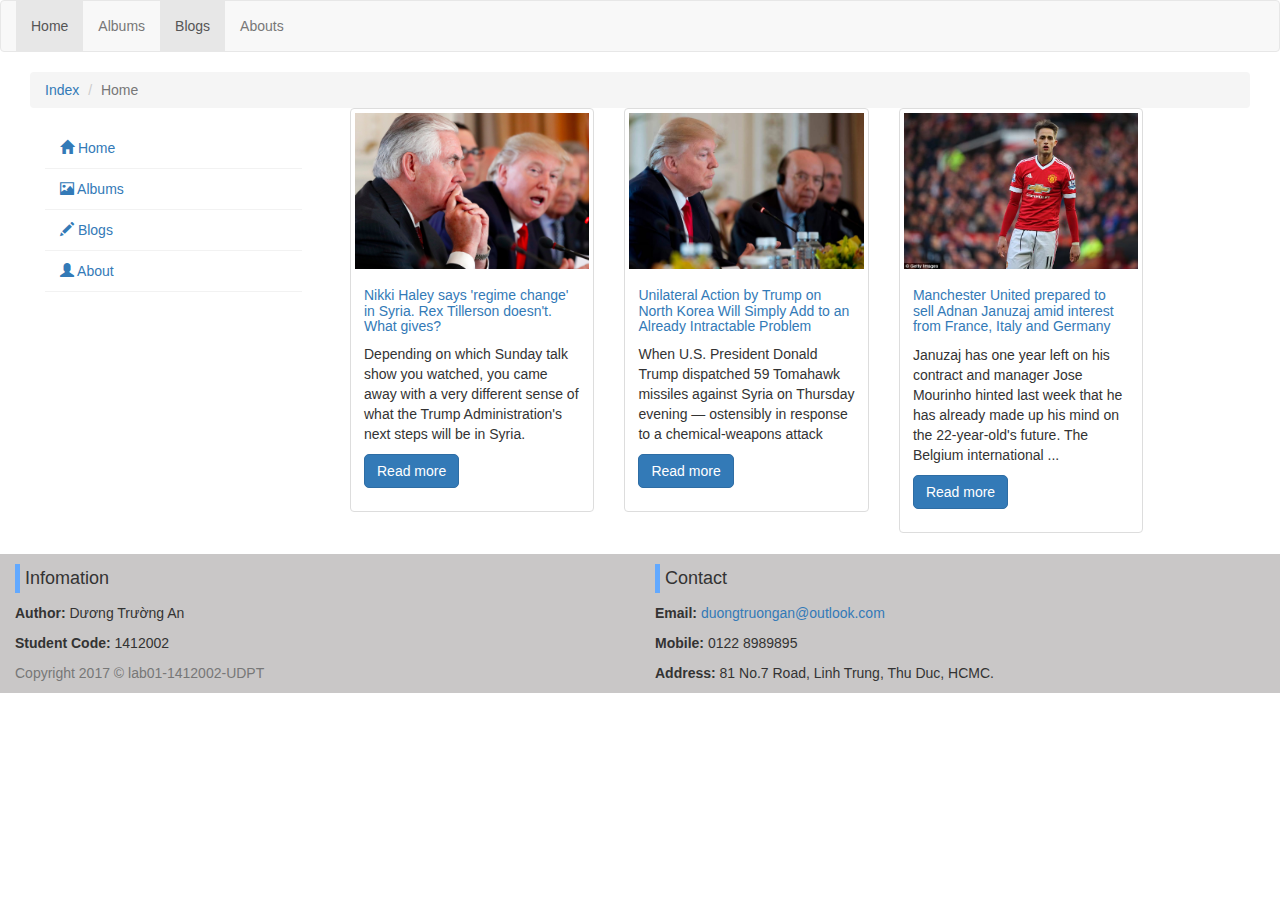
<file: index.html>
<!DOCTYPE html><html lang="vi">  <head>    <meta charset="utf-8">    <meta http-equiv="X-UA-Compatible" content="IE=edge">    <meta name="viewport" content="width=device-width, initial-scale=1">    <title>Name of your app</title>       <!--BOOTSTRAP-->    <link href="css/bootstrap.min.css" rel="stylesheet">    <!--COSTOM CSS-->     <link href="css/costom.css" rel="stylesheet">    <link href="css/sidebar.css" rel="stylesheet">    <!--LINK PHP MENU FILE-->    <style>  .carousel-inner > .item > img,  .carousel-inner > .item > a > img {      width: 70%;      margin: auto;  }  </style>  </head>  <body>    <!--TOP MENU-->   <nav class="navbar navbar-default">          <div class="container-fluid">            <!-- Brand and toggle get grouped for better mobile display -->                        <button type="button" class="navbar-toggle" data-toggle="offcanvas" data-target=".sidebar-nav">            <span class="icon-bar"></span>            <span class="icon-bar"></span>            <span class="icon-bar"></span>           </button>            <button type="button" class="navbar-toggle collapsed" data-toggle="collapse" data-target="#bs-example-navbar-collapse-1" aria-expanded="false" style="float: right;">                <span class="sr-only">Toggle navigation</span>                <span class="icon-bar"></span>                <span class="icon-bar"></span>                <span class="icon-bar"></span>            </button>            </div>            <!-- Collect the nav links, forms, and other content for toggling -->            <div class="collapse navbar-collapse" id="bs-example-navbar-collapse-1">              <ul class="nav navbar-nav">                <li class="active"><a href="../1412002/index.html">Home <span ></span></a></li>                <li><a href="../1412002/albums.html">Albums</a></li>                <li class="active"><a href="../1412002/blog.html">Blogs</a></li>                <li><a href="../1412002/about.html">Abouts</a></li>              </ul>                                        </div><!-- /.navbar-collapse -->          </div><!-- /.container-fluid -->        </nav>    <!--END TOP MENU-->    <!--breadcrumb-->        <ol class="breadcrumb">          <li><a href="#">Index</a></li>          <li class="active">Home</li>        </ol>    <div class="col-sm-3 col-md-3 col-lg-3" >      <!--LEFT Menu -->                    <div class="container" >      <div class="row row-offcanvas row-offcanvas-left">                <!-- sidebar -->        <div class="col-xs-6 col-sm-3 sidebar-offcanvas" id="sidebar" role="navigation">            <ul class="nav">                  <li ><a href="#"><span class="glyphicon glyphicon-home"></span> Home</a></li>                  <li class="active"><a href="#"><span class="glyphicon glyphicon-picture"></span> Albums</a></li>                  <li><a href="#"><span class="glyphicon glyphicon-pencil"></span> Blogs</a></li>                                                      <li><a href="#"><span class="glyphicon glyphicon-user"></span> About</a></li>              </ul>        </div>    </div>    </div>      <!--//LEFT Menu -->    </div>    <div class="col-sm-9 col-md-8 col-lg-8">      <div class="row-sm-6 row-md-6 row-lg-6">          <div class="col-sm-12 col-md-6 col-lg-4">              <div class="thumbnail">                <img src="../photo/ap17097567004485.jpg" alt="...">                <div class="caption">                  <h5><a href="/Nikki%20Haley%20says%20'regime%20change'%20in%20Syria.%20Rex%20Tillerson%20doesnt.%20What%20gives.html">Nikki Haley says 'regime change' in Syria. Rex Tillerson doesn't. What gives?</a></h5>                  <p>Depending on which Sunday talk show you watched, you came away with a very different sense of what the Trump Administration's next steps will be in Syria.</p>                  <p><a href="/Nikki%20Haley%20says%20'regime%20change'%20in%20Syria.%20Rex%20Tillerson%20doesnt.%20What%20gives.html" class="btn btn-primary" role="button">Read more</a></p>                </div>              </div>          </div>           <div class="col-sm-12 col-md-6 col-lg-4"><div class="thumbnail">                <img src="../photo/gettyimages-665777762.jpg" alt="...">                <div class="caption">                  <h5><a href="/Unilateral%20Action%20by%20Trump%20on%20North%20Korea%20Will%20Simply%20Add%20to%20an%20Already%20Intractable%20Problem.html">Unilateral Action by Trump on North Korea Will Simply Add to an Already Intractable Problem</a></h5>                  <p>When U.S. President Donald Trump dispatched 59 Tomahawk missiles against Syria on Thursday evening — ostensibly in response to a chemical-weapons attack</p>                  <p><a href="/Unilateral%20Action%20by%20Trump%20on%20North%20Korea%20Will%20Simply%20Add%20to%20an%20Already%20Intractable%20Problem.html" class="btn btn-primary" role="button">Read more</a></p>                </div>              </div>          </div>           <div class="col-sm-12 col-md-0 col-lg-4"><div class="thumbnail">                <img src="../photo/32C7A3AE00000578-0-image-a-126_1491868485904.jpg" alt="..." height="20%" width="100%">                <div class="caption">                  <h5><a href="/Manchester%20United%20prepared%20to%20sell%20Adnan%20Januzaj%20amid%20interest%20from%20France,%20Italy%20and%20Germany.html">Manchester United prepared to sell Adnan Januzaj amid interest from France, Italy and Germany</a></h5>                  <p>Januzaj has one year left on his contract and manager Jose Mourinho hinted last week that he has already made up his mind on the 22-year-old's future.The Belgium international ...</p>                  <p><a href="/Manchester%20United%20prepared%20to%20sell%20Adnan%20Januzaj%20amid%20interest%20from%20France,%20Italy%20and%20Germany.html" class="btn btn-primary" role="button">Read more</a></p>                </div>              </div>          </div>       </div>      <div class="row-sm-6 row-md-6 row-lg-6">          <div class="col-sm-12 col-md-6 col-lg-3">                    </div>          <div class="col-sm-12 col-md-6 col-lg-3">                    </div>          <div class="col-sm-12 col-md-6 col-lg-3">                    </div>          <div class="col-sm-12 col-md-6 col-lg-3">                    </div>        </div>    </div>              <!--BOTTOM MENU-->    <div class="row footer">            <div class="col-xs-12 col-md-6">              <h4 style="border-left: 5px solid #62A9FF; padding: 5px;">Infomation</h4>              <p>                <b>Author:</b> Dương Trường An              </p>              <p>                <b>Student Code:</b> 1412002              </p>              <span class="text-muted">Copyright 2017 © lab01-1412002-UDPT</span></p>            </div>            <div class="col-xs-12 col-md-6">              <h4 style="border-left: 5px solid #62A9FF; padding: 5px;">Contact</h4>              <p>                <b>Email:</b>                <a href="mailto:duongtruongan@outlook.com">duongtruongan@outlook.com</a>              </p>              <p>                <b>Mobile:</b>                0122 8989895              </p>              <p>                <b>Address:</b>                81 No.7 Road, Linh Trung, Thu Duc, HCMC.              </p>            </div>          </div>    <!--BOTTOM MENU-->       <script src="https://ajax.googleapis.com/ajax/libs/jquery/1.11.1/jquery.min.js"></script>    <script src="js/bootstrap.min.js"></script>     <!-- Menu Toggle Script -->    <script type='text/javascript'>        $(function () {            $('.navbar-toggle').click(function () {                $('.navbar-nav').toggleClass('slide-in');                $('.side-body').toggleClass('body-slide-in');                $('#search').removeClass('in').addClass('collapse').slideUp(200);                /// uncomment code for absolute positioning tweek see top comment in css                //$('.absolute-wrapper').toggleClass('slide-in');                            });                      // Remove menu for searching           $('#search-trigger').click(function () {                $('.navbar-nav').removeClass('slide-in');                $('.side-body').removeClass('body-slide-in');                /// uncomment code for absolute positioning tweek see top comment in css                //$('.absolute-wrapper').removeClass('slide-in');            });        });        /* Set the width of the side navigation to 250px and the left margin of the page content to 250px *//* Set the width of the side navigation to 250px and the left margin of the page content to 250px and add a black background color to body *//* Set the width of the side navigation to 250px and the left margin of the page content to 250px */$(document).ready(function() {  $('[data-toggle=offcanvas]').click(function() {    $('.row-offcanvas').toggleClass('active');  });});    </script>  </body></html>
</file>
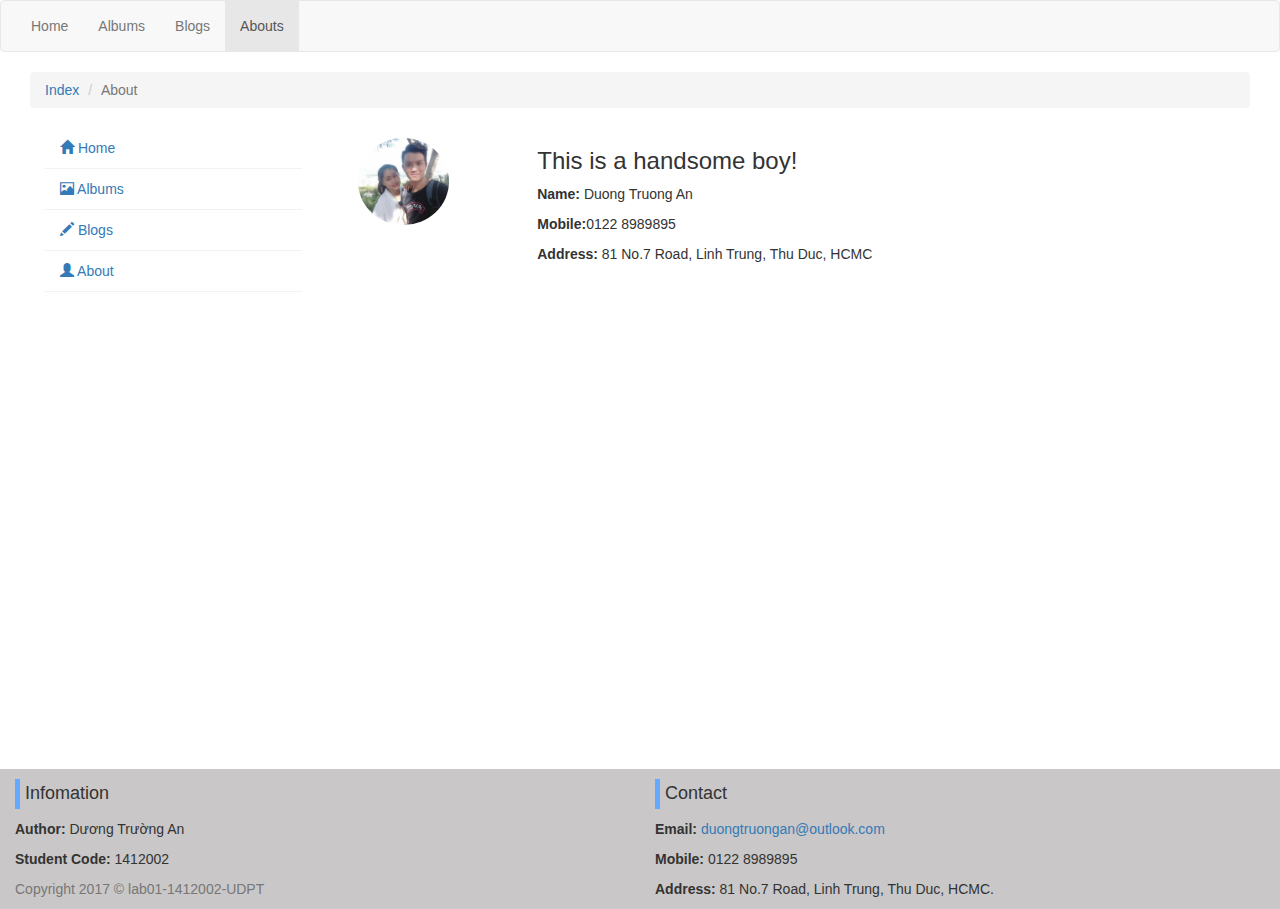
<file: about.html>
<!DOCTYPE html>
<html lang="vi">
  <head>
    <meta charset="utf-8">
    <meta http-equiv="X-UA-Compatible" content="IE=edge">
    <meta name="viewport" content="width=device-width, initial-scale=1">
    <title>About</title>
   
    <!--BOOTSTRAP-->
    <link href="css/bootstrap.min.css" rel="stylesheet">
    <!--COSTOM CSS--> 
    <link href="css/costom.css" rel="stylesheet">
    <link href="css/sidebar.css" rel="stylesheet">
    <!--LINK PHP MENU FILE-->

    <style>
  .carousel-inner > .item > img,
  .carousel-inner > .item > a > img {
      width: 70%;
      margin: auto;
  }
  </style>
  </head>
  <body>

    <!--TOP MENU-->
   <nav class="navbar navbar-default">
          <div class="container-fluid">
            <!-- Brand and toggle get grouped for better mobile display -->
            
            <button type="button" class="navbar-toggle" data-toggle="offcanvas" data-target=".sidebar-nav">
            <span class="icon-bar"></span>
            <span class="icon-bar"></span>
            <span class="icon-bar"></span>
           </button>
            <button type="button" class="navbar-toggle collapsed" data-toggle="collapse" data-target="#bs-example-navbar-collapse-1" aria-expanded="false" style="float: right;">
                <span class="sr-only">Toggle navigation</span>
                <span class="icon-bar"></span>
                <span class="icon-bar"></span>
                <span class="icon-bar"></span>
            </button>
            </div>

            <!-- Collect the nav links, forms, and other content for toggling -->
            <div class="collapse navbar-collapse" id="bs-example-navbar-collapse-1">
              <ul class="nav navbar-nav">
                <li><a href="../index.html">Home <span ></span></a></li>
                <li><a href="../albums.html">Albums</a></li>
                <li ><a href="../blog.html">Blogs</a></li>
                <li class="active"><a href="../about.html">Abouts</a></li>
              </ul>
              
              
            </div><!-- /.navbar-collapse -->
          </div><!-- /.container-fluid -->
        </nav>
    <!--END TOP MENU-->
    <!--breadcrumb-->
        <ol class="breadcrumb">
          <li><a href="../index.html">Index</a></li>
          <li class="active">About</li>
        </ol>


    <div class="col-sm-3 col-md-3 col-lg-3" >
      <!--LEFT Menu -->
             
       <div class="container" >
      <div class="row row-offcanvas row-offcanvas-left">
        
        <!-- sidebar -->
        <div class="col-xs-6 col-sm-3 sidebar-offcanvas" id="sidebar" role="navigation">
            <ul class="nav">

                  <li ><a href="../index.html"><span class="glyphicon glyphicon-home"></span> Home</a></li>
                  <li ><a href="../albums.html"><span class="glyphicon glyphicon-picture"></span> Albums</a></li>
                  <li ><a href="../blog.html"><span class="glyphicon glyphicon-pencil"></span> Blogs</a></li>
                  
                  
                  <li class="active"><a href="../about.html"><span class="glyphicon glyphicon-user"></span> About</a></li>

              </ul>
        </div>
    </div>
    </div>
      <!--//LEFT Menu -->
    </div>


    <div class="col-sm-9 col-md-8 col-lg-8">
      <div class="row-sm-6 row-md-6 row-lg-6">
          <div class="col-sm-12 col-md-3 col-lg-2">
          <div style="width: 100%;
text-align:center;"">
<div class="image"><img src="../avatar.jpg" class="img-circle " alt="duong truong an" height="150" width="150" ></div>

</div>
              
          </div> 
          <div class="col-sm-12 col-md-8 col-lg-8">
            <div class="info">
              <h3> This is a handsome boy!</h3>
              <p><b>Name:</b> Duong Truong An</p>
              <p><b>Mobile:</b>0122 8989895</p>
              <p><b>Address:</b> 81 No.7 Road, Linh Trung, Thu Duc, HCMC</p>
            </div>
          </div> 
      </div>

      <div class="row-sm-6 row-md-6 row-lg-6">
          <iframe src="https://www.google.com/maps/embed?pb=!1m18!1m12!1m3!1d3918.36869407588!2d106.76666161499638!3d10.859536792265112!2m3!1f0!2f0!3f0!3m2!1i1024!2i768!4f13.1!3m3!1m2!1s0x3175279d128bb0e1%3A0xae712e85fa8e2c54!2zODEgxJDGsOG7nW5nIHPhu5EgNywgTGluaCBUcnVuZywgVGjhu6cgxJDhu6ljLCBI4buTIENow60gTWluaCwgVmnhu4d0IE5hbQ!5e0!3m2!1svi!2s!4v1491884109113" width=100% height=450 frameborder="0" style="border:0" allowfullscreen></iframe>
        </div>









    </div>



    
      
    <!--BOTTOM MENU-->
    <div class="row footer">
            <div class="col-xs-12 col-md-6">
              <h4 style="border-left: 5px solid #62A9FF; padding: 5px;">Infomation</h4>
              <p>
                <b>Author:</b> Dương Trường An
              </p>
              <p>
                <b>Student Code:</b> 1412002
              </p>
              <span class="text-muted">Copyright 2017 © lab01-1412002-UDPT</span></p>
            </div>
            <div class="col-xs-12 col-md-6">
              <h4 style="border-left: 5px solid #62A9FF; padding: 5px;">Contact</h4>
              <p>
                <b>Email:</b>
                <a href="mailto:duongtruongan@outlook.com">duongtruongan@outlook.com</a>
              </p>
              <p>
                <b>Mobile:</b>
                0122 8989895
              </p>
              <p>
                <b>Address:</b>
                81 No.7 Road, Linh Trung, Thu Duc, HCMC.
              </p>
            </div>
          </div>
    <!--BOTTOM MENU-->




   
    <script src="https://ajax.googleapis.com/ajax/libs/jquery/1.11.1/jquery.min.js"></script>
    <script src="js/bootstrap.min.js"></script>
     <!-- Menu Toggle Script -->
    <script type='text/javascript'>
        $(function () {
            $('.navbar-toggle').click(function () {
                $('.navbar-nav').toggleClass('slide-in');
                $('.side-body').toggleClass('body-slide-in');
                $('#search').removeClass('in').addClass('collapse').slideUp(200);

                /// uncomment code for absolute positioning tweek see top comment in css
                //$('.absolute-wrapper').toggleClass('slide-in');
                
            });
           
           // Remove menu for searching
           $('#search-trigger').click(function () {
                $('.navbar-nav').removeClass('slide-in');
                $('.side-body').removeClass('body-slide-in');

                /// uncomment code for absolute positioning tweek see top comment in css
                //$('.absolute-wrapper').removeClass('slide-in');

            });
        });

        /* Set the width of the side navigation to 250px and the left margin of the page content to 250px */
/* Set the width of the side navigation to 250px and the left margin of the page content to 250px and add a black background color to body */
/* Set the width of the side navigation to 250px and the left margin of the page content to 250px */
$(document).ready(function() {
  $('[data-toggle=offcanvas]').click(function() {
    $('.row-offcanvas').toggleClass('active');
  });
});

    </script>

  </body>
</html>
</file>
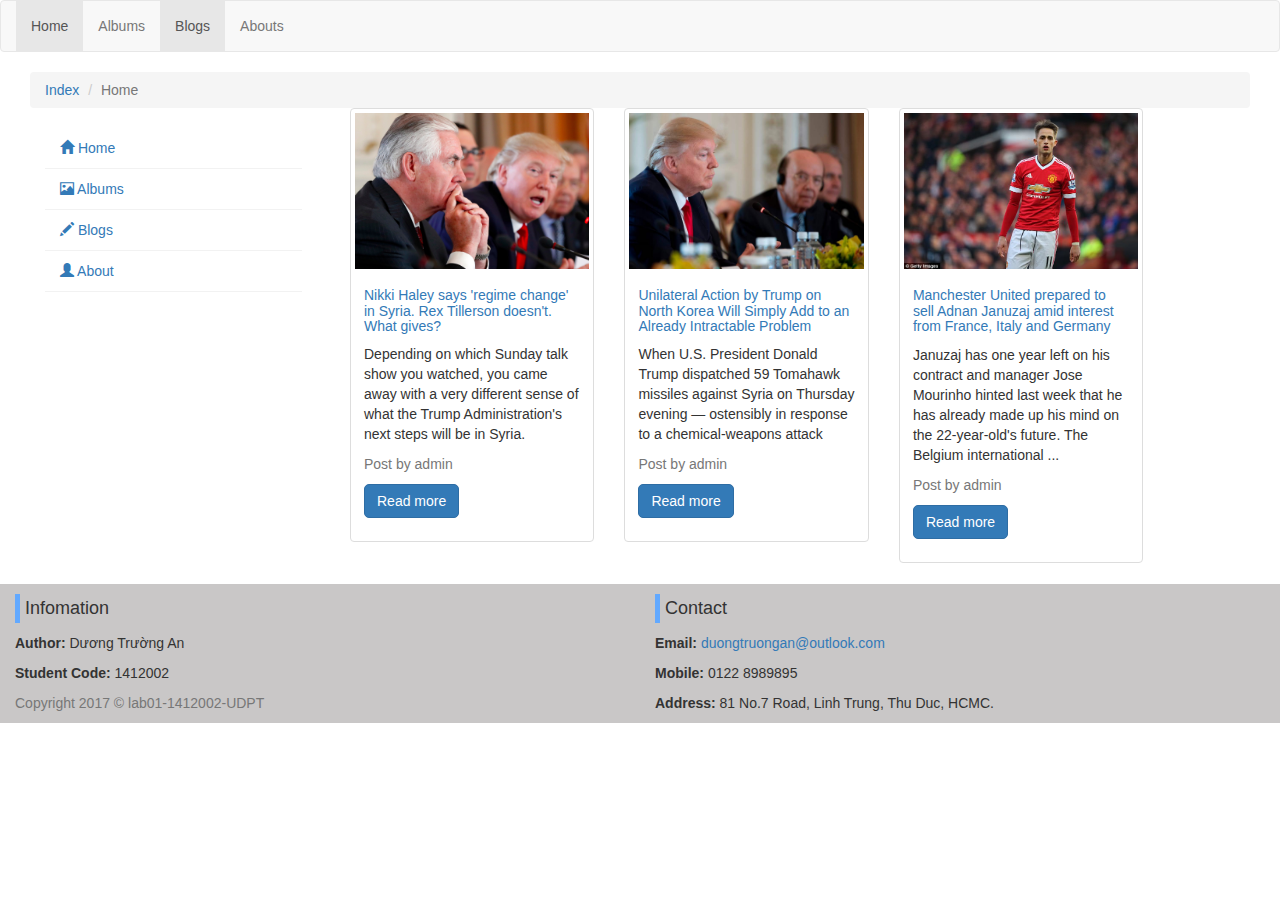
<file: blog.html>
<!DOCTYPE html>
<html lang="vi">
  <head>
    <meta charset="utf-8">
    <meta http-equiv="X-UA-Compatible" content="IE=edge">
    <meta name="viewport" content="width=device-width, initial-scale=1">
    <title>Name of your app</title>
   
    <!--BOOTSTRAP-->
    <link href="css/bootstrap.min.css" rel="stylesheet">
    <!--COSTOM CSS--> 
    <link href="css/costom.css" rel="stylesheet">
    <link href="css/sidebar.css" rel="stylesheet">
    <!--LINK PHP MENU FILE-->

    <style>
  .carousel-inner > .item > img,
  .carousel-inner > .item > a > img {
      width: 70%;
      margin: auto;
  }
  </style>
  </head>
  <body>

    <!--TOP MENU-->
   <nav class="navbar navbar-default">
          <div class="container-fluid">
            <!-- Brand and toggle get grouped for better mobile display -->
            
            <button type="button" class="navbar-toggle" data-toggle="offcanvas" data-target=".sidebar-nav">
            <span class="icon-bar"></span>
            <span class="icon-bar"></span>
            <span class="icon-bar"></span>
           </button>
            <button type="button" class="navbar-toggle collapsed" data-toggle="collapse" data-target="#bs-example-navbar-collapse-1" aria-expanded="false" style="float: right;">
                <span class="sr-only">Toggle navigation</span>
                <span class="icon-bar"></span>
                <span class="icon-bar"></span>
                <span class="icon-bar"></span>
            </button>
            </div>

            <!-- Collect the nav links, forms, and other content for toggling -->
            <div class="collapse navbar-collapse" id="bs-example-navbar-collapse-1">
              <ul class="nav navbar-nav">
                <li class="active"><a href="../1412002/index.html">Home <span ></span></a></li>
                <li><a href="../1412002/albums.html">Albums</a></li>
                <li class="active"><a href="../1412002/blog.html">Blogs</a></li>
                <li><a href="../1412002/about.html">Abouts</a></li>
              </ul>
              
              
            </div><!-- /.navbar-collapse -->
          </div><!-- /.container-fluid -->
        </nav>
    <!--END TOP MENU-->
    <!--breadcrumb-->
        <ol class="breadcrumb">
          <li><a href="#">Index</a></li>
          <li class="active">Home</li>
        </ol>


    <div class="col-sm-3 col-md-3 col-lg-3" >
      <!--LEFT Menu -->
             
       <div class="container" >
      <div class="row row-offcanvas row-offcanvas-left">
        
        <!-- sidebar -->
        <div class="col-xs-6 col-sm-3 sidebar-offcanvas" id="sidebar" role="navigation">
            <ul class="nav">

                  <li ><a href="#"><span class="glyphicon glyphicon-home"></span> Home</a></li>
                  <li class="active"><a href="#"><span class="glyphicon glyphicon-picture"></span> Albums</a></li>
                  <li><a href="#"><span class="glyphicon glyphicon-pencil"></span> Blogs</a></li>
                  
                  
                  <li><a href="#"><span class="glyphicon glyphicon-user"></span> About</a></li>

              </ul>
        </div>
    </div>
    </div>
      <!--//LEFT Menu -->
    </div>


    <div class="col-sm-9 col-md-8 col-lg-8">
      <div class="row-sm-6 row-md-6 row-lg-6">
          <div class="col-sm-12 col-md-6 col-lg-4">
              <div class="thumbnail">
                <img src="../photo/ap17097567004485.jpg" alt="...">
                <div class="caption">
                  <h5><a href="/Nikki%20Haley%20says%20'regime%20change'%20in%20Syria.%20Rex%20Tillerson%20doesnt.%20What%20gives.html">Nikki Haley says 'regime change' in Syria. Rex Tillerson doesn't. What gives?</a></h5>
                  <p>Depending on which Sunday talk show you watched, you came away with a very different sense of what the Trump Administration's next steps will be in Syria.</p>
                  <p><span class="text-muted">Post by admin</span></p>
                  <p><a href="/Nikki%20Haley%20says%20'regime%20change'%20in%20Syria.%20Rex%20Tillerson%20doesnt.%20What%20gives.html" class="btn btn-primary" role="button">Read more</a></p>
                </div>
              </div>
          </div> 
          <div class="col-sm-12 col-md-6 col-lg-4"><div class="thumbnail">
                <img src="../photo/gettyimages-665777762.jpg" alt="...">
                <div class="caption">
                  <h5><a href="/Unilateral%20Action%20by%20Trump%20on%20North%20Korea%20Will%20Simply%20Add%20to%20an%20Already%20Intractable%20Problem.html">Unilateral Action by Trump on North Korea Will Simply Add to an Already Intractable Problem</a></h5>
                  <p>When U.S. President Donald Trump dispatched 59 Tomahawk missiles against Syria on Thursday evening — ostensibly in response to a chemical-weapons attack</p>
                  <p><span class="text-muted">Post by admin</span></p>
                  <p><a href="/Unilateral%20Action%20by%20Trump%20on%20North%20Korea%20Will%20Simply%20Add%20to%20an%20Already%20Intractable%20Problem.html" class="btn btn-primary" role="button">Read more</a></p>
                </div>
              </div>
          </div> 
          <div class="col-sm-12 col-md-0 col-lg-4"><div class="thumbnail">
                <img src="../photo/32C7A3AE00000578-0-image-a-126_1491868485904.jpg" alt="..." height="20%" width="100%">
                <div class="caption">
                  <h5><a href="/Manchester%20United%20prepared%20to%20sell%20Adnan%20Januzaj%20amid%20interest%20from%20France,%20Italy%20and%20Germany.html">Manchester United prepared to sell Adnan Januzaj amid interest from France, Italy and Germany</a></h5>
                  <p>Januzaj has one year left on his contract and manager Jose Mourinho hinted last week that he has already made up his mind on the 22-year-old's future.
The Belgium international ...</p>
<p><span class="text-muted">Post by admin</span></p>
                  <p><a href="/Manchester%20United%20prepared%20to%20sell%20Adnan%20Januzaj%20amid%20interest%20from%20France,%20Italy%20and%20Germany.html" class="btn btn-primary" role="button">Read more</a></p>
                </div>
              </div>
          </div> 
      </div>

      <div class="row-sm-6 row-md-6 row-lg-6">
          <div class="col-sm-12 col-md-6 col-lg-3">
          
          </div>
          <div class="col-sm-12 col-md-6 col-lg-3">
          
          </div>
          <div class="col-sm-12 col-md-6 col-lg-3">
          
          </div>
          <div class="col-sm-12 col-md-6 col-lg-3">
          
          </div>
        </div>









    </div>



    
      
    <!--BOTTOM MENU-->
    <div class="row footer">
            <div class="col-xs-12 col-md-6">
              <h4 style="border-left: 5px solid #62A9FF; padding: 5px;">Infomation</h4>
              <p>
                <b>Author:</b> Dương Trường An
              </p>
              <p>
                <b>Student Code:</b> 1412002
              </p>
              <span class="text-muted">Copyright 2017 © lab01-1412002-UDPT</span></p>
            </div>
            <div class="col-xs-12 col-md-6">
              <h4 style="border-left: 5px solid #62A9FF; padding: 5px;">Contact</h4>
              <p>
                <b>Email:</b>
                <a href="mailto:duongtruongan@outlook.com">duongtruongan@outlook.com</a>
              </p>
              <p>
                <b>Mobile:</b>
                0122 8989895
              </p>
              <p>
                <b>Address:</b>
                81 No.7 Road, Linh Trung, Thu Duc, HCMC.
              </p>
            </div>
          </div>
    <!--BOTTOM MENU-->




   
    <script src="https://ajax.googleapis.com/ajax/libs/jquery/1.11.1/jquery.min.js"></script>
    <script src="js/bootstrap.min.js"></script>
     <!-- Menu Toggle Script -->
    <script type='text/javascript'>
        $(function () {
            $('.navbar-toggle').click(function () {
                $('.navbar-nav').toggleClass('slide-in');
                $('.side-body').toggleClass('body-slide-in');
                $('#search').removeClass('in').addClass('collapse').slideUp(200);

                /// uncomment code for absolute positioning tweek see top comment in css
                //$('.absolute-wrapper').toggleClass('slide-in');
                
            });
           
           // Remove menu for searching
           $('#search-trigger').click(function () {
                $('.navbar-nav').removeClass('slide-in');
                $('.side-body').removeClass('body-slide-in');

                /// uncomment code for absolute positioning tweek see top comment in css
                //$('.absolute-wrapper').removeClass('slide-in');

            });
        });

        /* Set the width of the side navigation to 250px and the left margin of the page content to 250px */
/* Set the width of the side navigation to 250px and the left margin of the page content to 250px and add a black background color to body */
/* Set the width of the side navigation to 250px and the left margin of the page content to 250px */
$(document).ready(function() {
  $('[data-toggle=offcanvas]').click(function() {
    $('.row-offcanvas').toggleClass('active');
  });
});

    </script>

  </body>
</html>
</file>
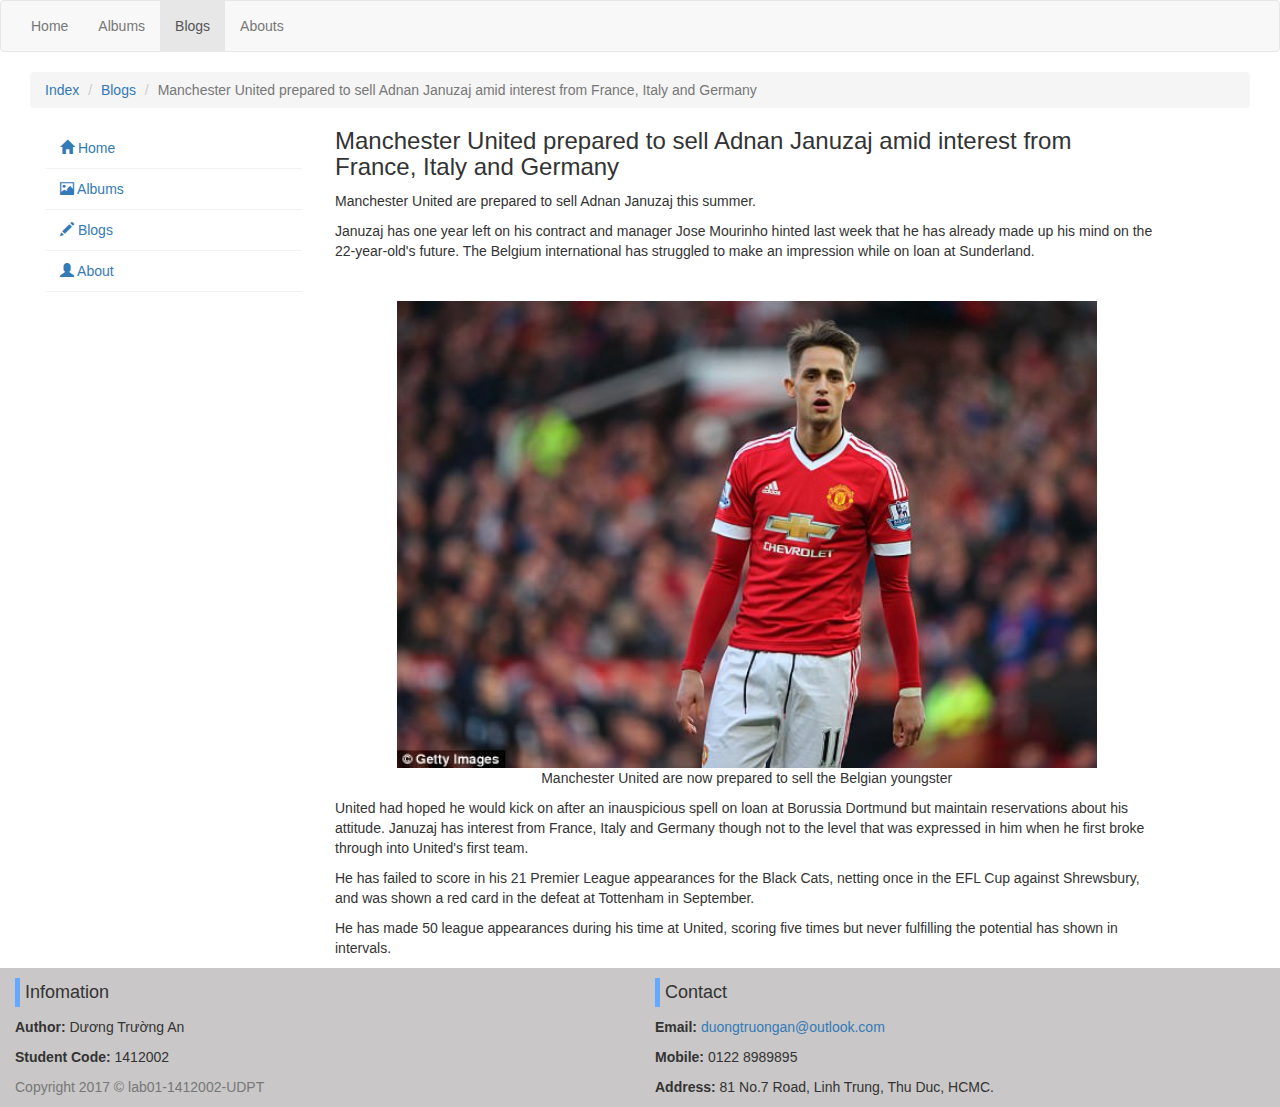
<file: Manchester United prepared to sell Adnan Januzaj amid interest from France, Italy and Germany.html>
<!DOCTYPE html>
<html lang="vi">
  <head>

    <meta charset="utf-8">
    <meta http-equiv="X-UA-Compatible" content="IE=edge">
    <meta name="viewport" content="width=device-width, initial-scale=1">
    <title>Manchester United prepared to sell Adnan Januzaj amid interest from France, Italy and Germany</title>
   
    <!--BOOTSTRAP-->
    <link href="css/bootstrap.min.css" rel="stylesheet">
    <!--COSTOM CSS--> 
    <link href="css/costom.css" rel="stylesheet">
    <link href="css/sidebar.css" rel="stylesheet">
    <!--LINK PHP MENU FILE-->
  </head>
  <body>

    <!--TOP MENU-->
   <nav class="navbar navbar-default">
          <div class="container-fluid">
            <!-- Brand and toggle get grouped for better mobile display -->
            
            <button type="button" class="navbar-toggle" data-toggle="offcanvas" data-target=".sidebar-nav">
            <span class="icon-bar"></span>
            <span class="icon-bar"></span>
            <span class="icon-bar"></span>
           </button>
              
            <button type="button" class="navbar-toggle collapsed" data-toggle="collapse" data-target="#bs-example-navbar-collapse-1" aria-expanded="false" style="float: right;">
                <span class="sr-only">Toggle navigation</span>
                <span class="icon-bar"></span>
                <span class="icon-bar"></span>
                <span class="icon-bar"></span>
            </button>
            </div>

            <!-- Collect the nav links, forms, and other content for toggling -->
            <div class="collapse navbar-collapse" id="bs-example-navbar-collapse-1">
              <ul class="nav navbar-nav">
                <li><a href="../index.html">Home <span ></span></a></li>
                <li><a href="../albums.html">Albums</a></li>
                <li class="active"><a href="../blog.html">Blogs</a></li>
                <li><a href="../about.html">Abouts</a></li>
              </ul>
              
              
            </div><!-- /.navbar-collapse -->
          </div><!-- /.container-fluid -->
        </nav>
    <!--END TOP MENU-->
    <!--breadcrumb-->
        <ol class="breadcrumb">
          <li><a href="../index.html">Index</a></li>
          <li ><a href="../blog.html">Blogs</a></li>
          <li class="active">Manchester United prepared to sell Adnan Januzaj amid interest from France, Italy and Germany</li>
        </ol>


    <div class="col-sm-3 col-md-3 col-lg-3">
      <!--LEFT Menu -->
             
       <div class="container">
      <div class="row row-offcanvas row-offcanvas-left">
        
        <!-- sidebar -->
        <div class="col-xs-6 col-sm-3 sidebar-offcanvas" id="sidebar" role="navigation">
            <ul class="nav">

                  <li ><a href="../index.html"><span class="glyphicon glyphicon-home"></span> Home</a></li>
                  <li ><a href="../albums.html"><span class="glyphicon glyphicon-picture"></span> Albums</a></li>
                  <li class="active"><a href="../blog.html"><span class="glyphicon glyphicon-pencil"></span> Blogs</a></li>
                  
                  
                  <li><a href="../about.html"><span class="glyphicon glyphicon-user"></span> About</a></li>

              </ul>
        </div>
    </div>
    </div>
      <!--//LEFT Menu -->
    </div>

    <div class="col-sm-9 col-md-9 col-lg-8">
    <h3>Manchester United prepared to sell Adnan Januzaj amid interest from France, Italy and Germany

</h3>
       
<p>
Manchester United are prepared to sell Adnan Januzaj this summer.</p>
<p>Januzaj has one year left on his contract and manager Jose Mourinho hinted last week that he has already made up his mind on the 22-year-old's future.
The Belgium international has struggled to make an impression while on loan at Sunderland.</p>
<div style="width: 100%;
text-align:center;"">
<div class="image"><img src="../photo/32C7A3AE00000578-0-image-a-126_1491868485904.jpg" ></div>
<p style="alignCenter">Manchester United are now prepared to sell the Belgian youngster</p>
</div>
<p>United had hoped he would kick on after an inauspicious spell on loan at Borussia Dortmund but maintain reservations about his attitude.
Januzaj has interest from France, Italy and Germany though not to the level that was expressed in him when he first broke through into United's first team.</p>
<p>He has failed to score in his 21 Premier League appearances for the Black Cats, netting once in the EFL Cup against Shrewsbury, and was shown a red card in the defeat at Tottenham in September.</p>
<p>He has made 50 league appearances during his time at United, scoring five times but never fulfilling the potential has shown in intervals.

</p>








    </div>



    
      
    <!--BOTTOM MENU-->
    <div class="row footer">
            <div class="col-xs-12 col-md-6 placeholder-footer">
              <h4 style="border-left: 5px solid #62A9FF; padding: 5px;">Infomation</h4>
              <p>
                <b>Author:</b> Dương Trường An
              </p>
              <p>
                <b>Student Code:</b> 1412002
              </p>
              <span class="text-muted">Copyright 2017 © lab01-1412002-UDPT</span></p>
            </div>
            <div class="col-xs-12 col-md-6 placeholder-footer">
              <h4 style="border-left: 5px solid #62A9FF; padding: 5px;">Contact</h4>
              <p>
                <b>Email:</b>
                <a href="mailto:nghoangthi1@gmail.com">duongtruongan@outlook.com</a>
              </p>
              <p>
                <b>Mobile:</b>
                0122 8989895
              </p>
              <p>
                <b>Address:</b>
                81 No.7 Road, Linh Trung, Thu Duc, HCMC.
              </p>
            </div>
          </div>
    <!--BOTTOM MENU-->




   
    <script src="https://ajax.googleapis.com/ajax/libs/jquery/1.11.1/jquery.min.js"></script>
    <script src="js/bootstrap.min.js"></script>
     <!-- Menu Toggle Script -->
    <script type='text/javascript'>
        $(function () {
            $('.navbar-toggle').click(function () {
                $('.navbar-nav').toggleClass('slide-in');
                $('.side-body').toggleClass('body-slide-in');
                $('#search').removeClass('in').addClass('collapse').slideUp(200);

                /// uncomment code for absolute positioning tweek see top comment in css
                //$('.absolute-wrapper').toggleClass('slide-in');
                
            });
           
           // Remove menu for searching
           $('#search-trigger').click(function () {
                $('.navbar-nav').removeClass('slide-in');
                $('.side-body').removeClass('body-slide-in');

                /// uncomment code for absolute positioning tweek see top comment in css
                //$('.absolute-wrapper').removeClass('slide-in');

            });
        });

        /* Set the width of the side navigation to 250px and the left margin of the page content to 250px */
/* Set the width of the side navigation to 250px and the left margin of the page content to 250px and add a black background color to body */
/* Set the width of the side navigation to 250px and the left margin of the page content to 250px */
$(document).ready(function() {
  $('[data-toggle=offcanvas]').click(function() {
    $('.row-offcanvas').toggleClass('active');
  });
});

    </script>

  </body>
</html>
</file>
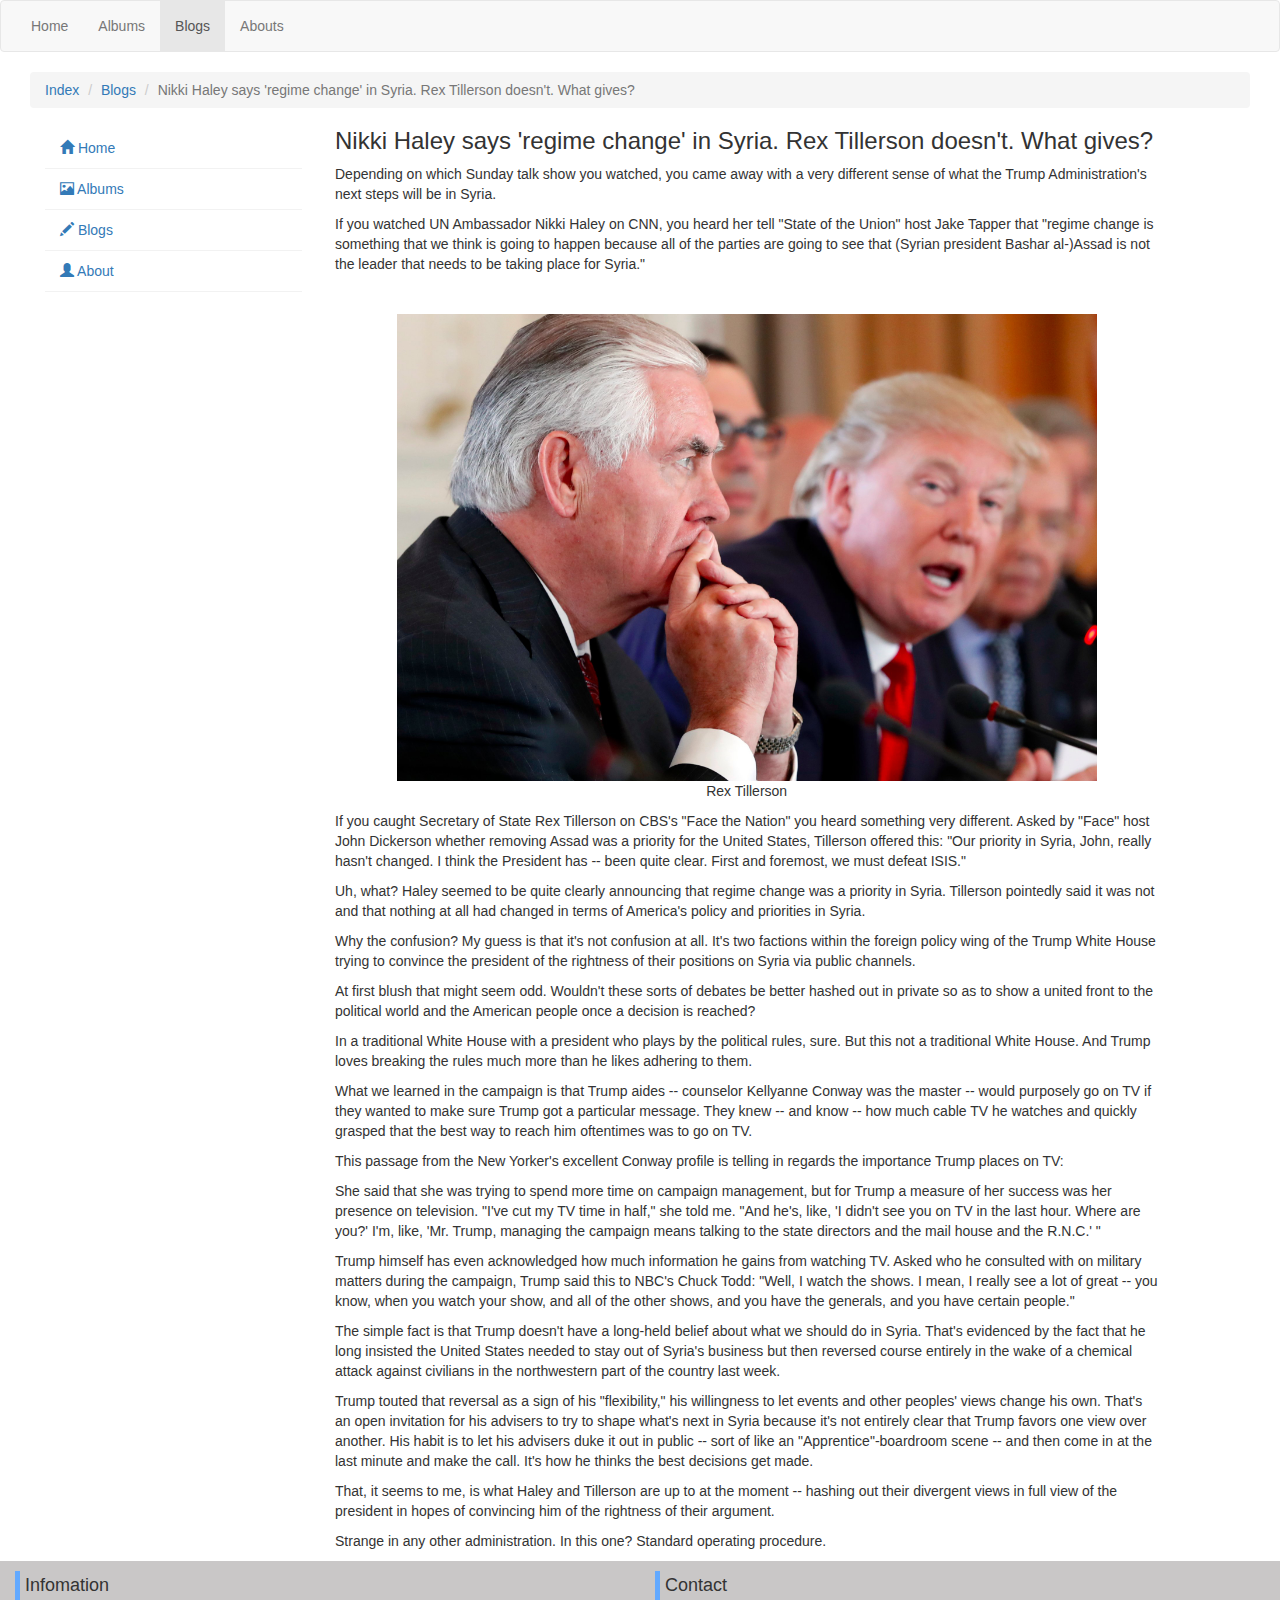
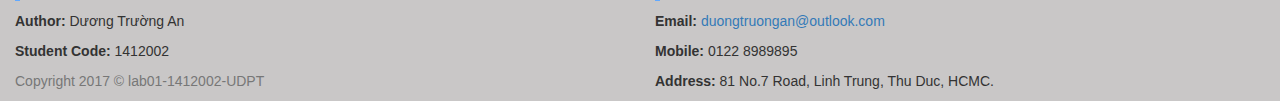
<file: Nikki Haley says 'regime change' in Syria. Rex Tillerson doesnt. What gives.html>
<!DOCTYPE html>
<html lang="vi">
  <head>

    <meta charset="utf-8">
    <meta http-equiv="X-UA-Compatible" content="IE=edge">
    <meta name="viewport" content="width=device-width, initial-scale=1">
    <title>Nikki Haley says 'regime change' in Syria. Rex Tillerson doesn't. What gives?
</title>
   
    <!--BOOTSTRAP-->
    <link href="css/bootstrap.min.css" rel="stylesheet">
    <!--COSTOM CSS--> 
    <link href="css/costom.css" rel="stylesheet">
    <link href="css/sidebar.css" rel="stylesheet">
    <!--LINK PHP MENU FILE-->
  </head>
  <body>

    <!--TOP MENU-->
   <nav class="navbar navbar-default">
          <div class="container-fluid">
            <!-- Brand and toggle get grouped for better mobile display -->
            
            <button type="button" class="navbar-toggle" data-toggle="offcanvas" data-target=".sidebar-nav">
            <span class="icon-bar"></span>
            <span class="icon-bar"></span>
            <span class="icon-bar"></span>
           </button>
            
            <button type="button" class="navbar-toggle collapsed" data-toggle="collapse" data-target="#bs-example-navbar-collapse-1" aria-expanded="false" style="float: right;">
                <span class="sr-only">Toggle navigation</span>
                <span class="icon-bar"></span>
                <span class="icon-bar"></span>
                <span class="icon-bar"></span>
            </button>
            </div>

            <!-- Collect the nav links, forms, and other content for toggling -->
            <div class="collapse navbar-collapse" id="bs-example-navbar-collapse-1">
              <ul class="nav navbar-nav">
                <li><a href="../index.html">Home <span ></span></a></li>
                <li><a href="../albums.html">Albums</a></li>
                <li class="active"><a href="../blog.html">Blogs</a></li>
                <li><a href="../about.html">Abouts</a></li>
              </ul>
              
              
            </div><!-- /.navbar-collapse -->
          </div><!-- /.container-fluid -->
        </nav>
    <!--END TOP MENU-->
    <!--breadcrumb-->
        <ol class="breadcrumb">
          <li><a href="../index.html">Index</a></li>
          <li ><a href="../blog.html">Blogs</a></li>
          <li class="active">Nikki Haley says 'regime change' in Syria. Rex Tillerson doesn't. What gives?
</li>
        </ol>


    <div class="col-sm-3 col-md-3 col-lg-3">
      <!--LEFT Menu -->
             
       <div class="container">
      <div class="row row-offcanvas row-offcanvas-left">
        
        <!-- sidebar -->
        <div class="col-xs-6 col-sm-3 sidebar-offcanvas" id="sidebar" role="navigation">
            <ul class="nav">

                   <li ><a href="../index.html"><span class="glyphicon glyphicon-home"></span> Home</a></li>
                  <li ><a href="../albums.html"><span class="glyphicon glyphicon-picture"></span> Albums</a></li>
                  <li class="active"><a href="../blog.html"><span class="glyphicon glyphicon-pencil"></span> Blogs</a></li>
                  
                  
                  <li><a href="../about.html"><span class="glyphicon glyphicon-user"></span> About</a></li>

              </ul>
        </div>
    </div>
    </div>
      <!--//LEFT Menu -->
    </div>


    <div class="col-sm-9 col-md-9 col-lg-8">
    <h3>Nikki Haley says 'regime change' in Syria. Rex Tillerson doesn't. What gives?
</h3>

<p>
Depending on which Sunday talk show you watched, you came away with a very different sense of what the Trump Administration's next steps will be in Syria.</p>
<p>
If you watched UN Ambassador Nikki Haley on CNN, you heard her tell "State of the Union" host Jake Tapper that "regime change is something that we think is going to happen because all of the parties are going to see that (Syrian president Bashar al-)Assad is not the leader that needs to be taking place for Syria."</p><p>
<div style="width: 100%;
text-align:center;"">
<div class="image"><img src="../photo/ap17097567004485.jpg" ></div>
<p style="alignCenter">Rex Tillerson
</p>
</div></p>
<p>
If you caught Secretary of State Rex Tillerson on CBS's "Face the Nation" you heard something very different. Asked by "Face" host John Dickerson whether removing Assad was a priority for the United States, Tillerson offered this: "Our priority in Syria, John, really hasn't changed. I think the President has -- been quite clear. First and foremost, we must defeat ISIS."</p>
<p>Uh, what? Haley seemed to be quite clearly announcing that regime change was a priority in Syria. Tillerson pointedly said it was not and that nothing at all had changed in terms of America's policy and priorities in Syria.</p>
<p>Why the confusion? My guess is that it's not confusion at all. It's two factions within the foreign policy wing of the Trump White House trying to convince the president of the rightness of their positions on Syria via public channels.</p>
<p>At first blush that might seem odd. Wouldn't these sorts of debates be better hashed out in private so as to show a united front to the political world and the American people once a decision is reached?</p>
<p>In a traditional White House with a president who plays by the political rules, sure. But this not a traditional White House. And Trump loves breaking the rules much more than he likes adhering to them.</p>
<p>What we learned in the campaign is that Trump aides -- counselor Kellyanne Conway was the master -- would purposely go on TV if they wanted to make sure Trump got a particular message. They knew -- and know -- how much cable TV he watches and quickly grasped that the best way to reach him oftentimes was to go on TV.</p>
<p>This passage from the New Yorker's excellent Conway profile is telling in regards the importance Trump places on TV:</p>
<p>She said that she was trying to spend more time on campaign management, but for Trump a measure of her success was her presence on television. "I've cut my TV time in half," she told me. "And he's, like, 'I didn't see you on TV in the last hour. Where are you?' I'm, like, 'Mr. Trump, managing the campaign means talking to the state directors and the mail house and the R.N.C.' "</p>
<p>Trump himself has even acknowledged how much information he gains from watching TV. Asked who he consulted with on military matters during the campaign, Trump said this to NBC's Chuck Todd: "Well, I watch the shows. I mean, I really see a lot of great -- you know, when you watch your show, and all of the other shows, and you have the generals, and you have certain people."</p>
<p>The simple fact is that Trump doesn't have a long-held belief about what we should do in Syria. That's evidenced by the fact that he long insisted the United States needed to stay out of Syria's business but then reversed course entirely in the wake of a chemical attack against civilians in the northwestern part of the country last week.</p>
<p>Trump touted that reversal as a sign of his "flexibility," his willingness to let events and other peoples' views change his own. That's an open invitation for his advisers to try to shape what's next in Syria because it's not entirely clear that Trump favors one view over another.
His habit is to let his advisers duke it out in public -- sort of like an "Apprentice"-boardroom scene -- and then come in at the last minute and make the call. It's how he thinks the best decisions get made.</p>
<p>That, it seems to me, is what Haley and Tillerson are up to at the moment -- hashing out their divergent views in full view of the president in hopes of convincing him of the rightness of their argument.</p>
<p>Strange in any other administration. In this one? Standard operating procedure.</p>







    </div>



    
      
    
    <!--BOTTOM MENU-->
<div class="row footer">
            <div class="col-xs-12 col-md-6">
              <h4 style="border-left: 5px solid #62A9FF; padding: 5px;">Infomation</h4>
              <p>
                <b>Author:</b> Dương Trường An
              </p>
              <p>
                <b>Student Code:</b> 1412002
              </p>
              <span class="text-muted">Copyright 2017 © lab01-1412002-UDPT</span></p>
            </div>
            <div class="col-xs-12 col-md-6">
              <h4 style="border-left: 5px solid #62A9FF; padding: 5px;">Contact</h4>
              <p>
                <b>Email:</b>
                <a href="mailto:duongtruongan@outlook.com">duongtruongan@outlook.com</a>
              </p>
              <p>
                <b>Mobile:</b>
                0122 8989895
              </p>
              <p>
                <b>Address:</b>
                81 No.7 Road, Linh Trung, Thu Duc, HCMC.
              </p>
            </div>
          </div>




   
    <script src="https://ajax.googleapis.com/ajax/libs/jquery/1.11.1/jquery.min.js"></script>
    <script src="js/bootstrap.min.js"></script>
     <!-- Menu Toggle Script -->
    <script type='text/javascript'>
        $(function () {
            $('.navbar-toggle').click(function () {
                $('.navbar-nav').toggleClass('slide-in');
                $('.side-body').toggleClass('body-slide-in');
                $('#search').removeClass('in').addClass('collapse').slideUp(200);

                /// uncomment code for absolute positioning tweek see top comment in css
                //$('.absolute-wrapper').toggleClass('slide-in');
                
            });
           
           // Remove menu for searching
           $('#search-trigger').click(function () {
                $('.navbar-nav').removeClass('slide-in');
                $('.side-body').removeClass('body-slide-in');

                /// uncomment code for absolute positioning tweek see top comment in css
                //$('.absolute-wrapper').removeClass('slide-in');

            });
        });

        /* Set the width of the side navigation to 250px and the left margin of the page content to 250px */
/* Set the width of the side navigation to 250px and the left margin of the page content to 250px and add a black background color to body */
/* Set the width of the side navigation to 250px and the left margin of the page content to 250px */
$(document).ready(function() {
  $('[data-toggle=offcanvas]').click(function() {
    $('.row-offcanvas').toggleClass('active');
  });
});

    </script>

  </body>
</html>
</file>
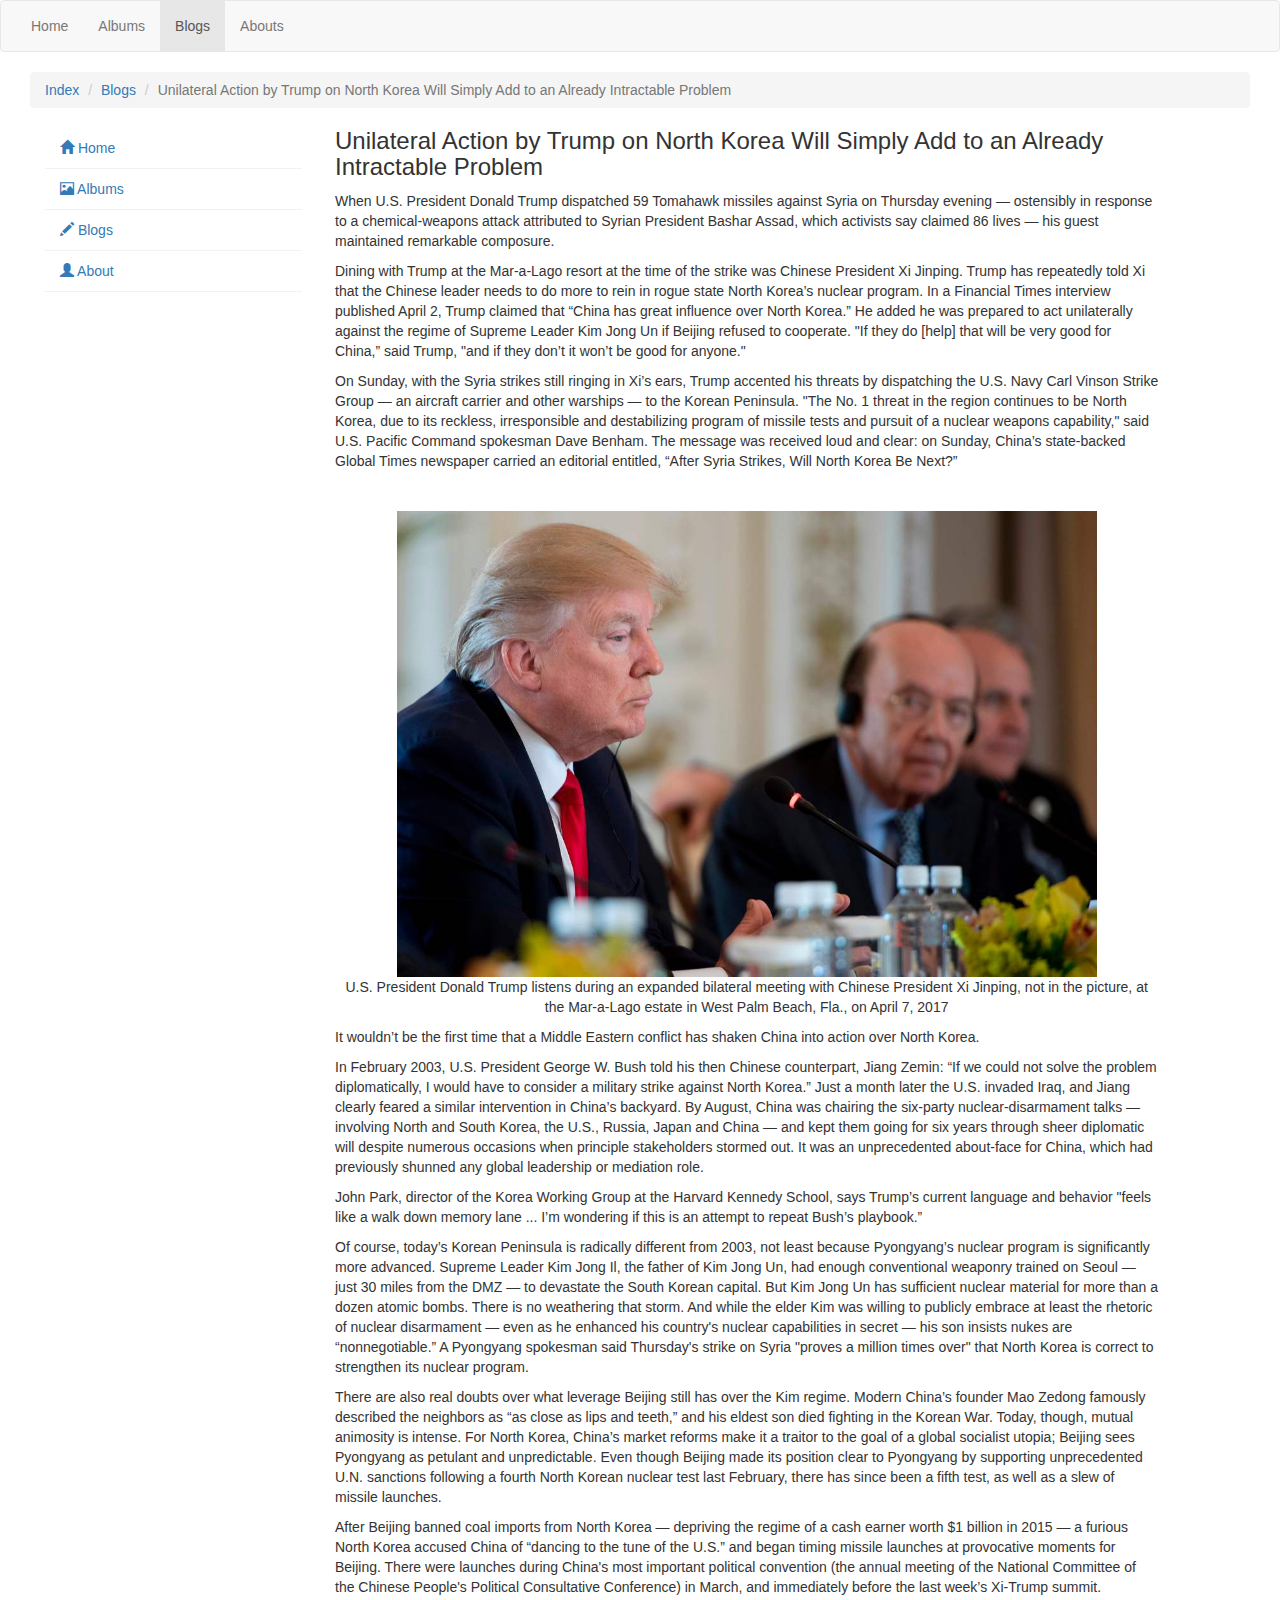
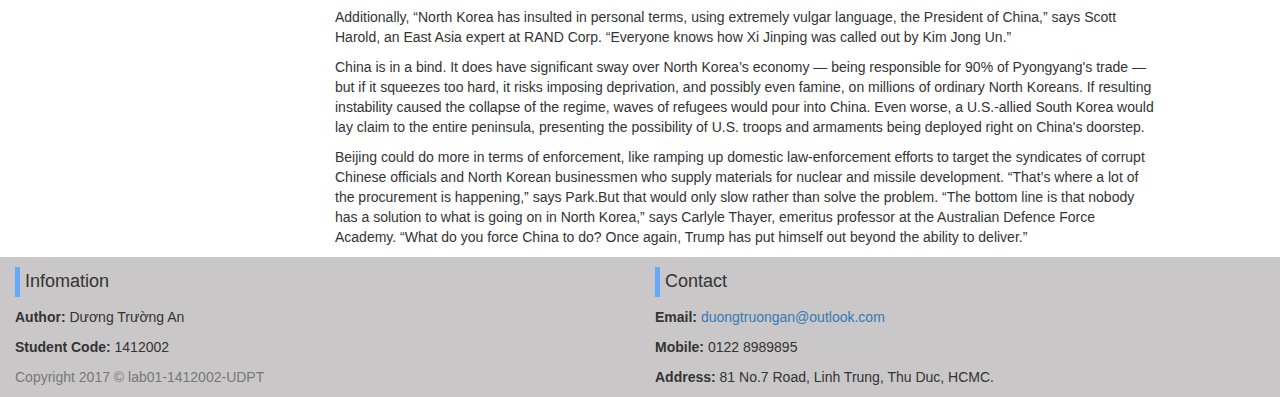
<file: Unilateral Action by Trump on North Korea Will Simply Add to an Already Intractable Problem.html>
<!DOCTYPE html>
<html lang="vi">
  <head>

    <meta charset="utf-8">
    <meta http-equiv="X-UA-Compatible" content="IE=edge">
    <meta name="viewport" content="width=device-width, initial-scale=1">
    <title>Unilateral Action by Trump on North Korea Will Simply Add to an Already Intractable Problem</title>
   
    <!--BOOTSTRAP-->
    <link href="css/bootstrap.min.css" rel="stylesheet">
    <!--COSTOM CSS--> 
    <link href="css/costom.css" rel="stylesheet">
    <link href="css/sidebar.css" rel="stylesheet">
    <!--LINK PHP MENU FILE-->
  </head>
  <body>

    <!--TOP MENU-->
   <nav class="navbar navbar-default">
          <div class="container-fluid">
            <!-- Brand and toggle get grouped for better mobile display -->
            
            <button type="button" class="navbar-toggle" data-toggle="offcanvas" data-target=".sidebar-nav">
            <span class="icon-bar"></span>
            <span class="icon-bar"></span>
            <span class="icon-bar"></span>
           </button>
            
            <button type="button" class="navbar-toggle collapsed" data-toggle="collapse" data-target="#bs-example-navbar-collapse-1" aria-expanded="false" style="float: right;">
                <span class="sr-only">Toggle navigation</span>
                <span class="icon-bar"></span>
                <span class="icon-bar"></span>
                <span class="icon-bar"></span>
            </button>
            </div>

            <!-- Collect the nav links, forms, and other content for toggling -->
            <div class="collapse navbar-collapse" id="bs-example-navbar-collapse-1">
              <ul class="nav navbar-nav">
                <li ><a href="../index.html">Home <span ></span></a></li>
                <li><a href="../albums.html">Albums</a></li>
                <li class="active"><a href="../blog.html">Blogs</a></li>
                <li><a href="../about.html">Abouts</a></li>
              </ul>
              
              
            </div><!-- /.navbar-collapse -->
          </div><!-- /.container-fluid -->
        </nav>
    <!--END TOP MENU-->
    <!--breadcrumb-->
        <ol class="breadcrumb">
          <li><a href="../index.html">Index</a></li>
          <li ><a href="../blog.html">Blogs</a></li>
          <li class="active">Unilateral Action by Trump on North Korea Will Simply Add to an Already Intractable Problem</li>
        </ol>


    <div class="col-sm-3 col-md-3 col-lg-3">
      <!--LEFT Menu -->
             
       <div class="container">
      <div class="row row-offcanvas row-offcanvas-left">
        
        <!-- sidebar -->
        <div class="col-xs-6 col-sm-3 sidebar-offcanvas" id="sidebar" role="navigation">
            <ul class="nav">

                  <li ><a href="../index.html"><span class="glyphicon glyphicon-home"></span> Home</a></li>
                  <li ><a href="../albums.html"><span class="glyphicon glyphicon-picture"></span> Albums</a></li>
                  <li class="active"><a href="../blog.html"><span class="glyphicon glyphicon-pencil"></span> Blogs</a></li>
                  
                  
                  <li><a href="../about.html"><span class="glyphicon glyphicon-user"></span> About</a></li>

              </ul>
        </div>
    </div>
    </div>
      <!--//LEFT Menu -->
    </div>

    <div class="col-sm-9 col-md-9 col-lg-8">
    <h3>Unilateral Action by Trump on North Korea Will Simply Add to an Already Intractable Problem</h3>
       
<p>
When U.S. President Donald Trump dispatched 59 Tomahawk missiles against Syria on Thursday evening — ostensibly in response to a chemical-weapons attack attributed to Syrian President Bashar Assad, which activists say claimed 86 lives — his guest maintained remarkable composure.</p>

<p>Dining with Trump at the Mar-a-Lago resort at the time of the strike was Chinese President Xi Jinping. Trump has repeatedly told Xi that the Chinese leader needs to do more to rein in rogue state North Korea’s nuclear program. In a Financial Times interview published April 2, Trump claimed that “China has great influence over North Korea.” He added he was prepared to act unilaterally against the regime of Supreme Leader Kim Jong Un if Beijing refused to cooperate. "If they do [help] that will be very good for China,” said Trump, "and if they don’t it won’t be good for anyone."</p>
<p>On Sunday, with the Syria strikes still ringing in Xi’s ears, Trump accented his threats by dispatching the U.S. Navy Carl Vinson Strike Group — an aircraft carrier and other warships — to the Korean Peninsula. "The No. 1 threat in the region continues to be North Korea, due to its reckless, irresponsible and destabilizing program of missile tests and pursuit of a nuclear weapons capability," said U.S. Pacific Command spokesman Dave Benham. The message was received loud and clear: on Sunday, China’s state-backed Global Times newspaper carried an editorial entitled, “After Syria Strikes, Will North Korea Be Next?”</p>
<div style="width: 100%;
text-align:center;"">
<div class="image"><img src="../photo/gettyimages-665777762.jpg" ></div>
<p style="alignCenter">U.S. President Donald Trump listens during an expanded bilateral meeting with Chinese President Xi Jinping, not in the picture, at the Mar-a-Lago estate in West Palm Beach, Fla., on April 7, 2017
</p>
</div>
<p>It wouldn’t be the first time that a Middle Eastern conflict has shaken China into action over North Korea.</p>
<p>In February 2003, U.S. President George W. Bush told his then Chinese counterpart, Jiang Zemin: “If we could not solve the problem diplomatically, I would have to consider a military strike against North Korea.” Just a month later the U.S. invaded Iraq, and Jiang clearly feared a similar intervention in China’s backyard. By August, China was chairing the six-party nuclear-disarmament talks — involving North and South Korea, the U.S., Russia, Japan and China — and kept them going for six years through sheer diplomatic will despite numerous occasions when principle stakeholders stormed out. It was an unprecedented about-face for China, which had previously shunned any global leadership or mediation role.</p>
<p>John Park, director of the Korea Working Group at the Harvard Kennedy School, says Trump’s current language and behavior "feels like a walk down memory lane ... I’m wondering if this is an attempt to repeat Bush’s playbook.”</p>
<p>Of course, today’s Korean Peninsula is radically different from 2003, not least because Pyongyang’s nuclear program is significantly more advanced. Supreme Leader Kim Jong Il, the father of Kim Jong Un, had enough conventional weaponry trained on Seoul — just 30 miles from the DMZ — to devastate the South Korean capital. But Kim Jong Un has sufficient nuclear material for more than a dozen atomic bombs. There is no weathering that storm. And while the elder Kim was willing to publicly embrace at least the rhetoric of nuclear disarmament — even as he enhanced his country's nuclear capabilities in secret — his son insists nukes are “nonnegotiable.” A Pyongyang spokesman said Thursday's strike on Syria "proves a million times over" that North Korea is correct to strengthen its nuclear program.</p>
<p>There are also real doubts over what leverage Beijing still has over the Kim regime. Modern China’s founder Mao Zedong famously described the neighbors as “as close as lips and teeth,” and his eldest son died fighting in the Korean War. Today, though, mutual animosity is intense. For North Korea, China’s market reforms make it a traitor to the goal of a global socialist utopia; Beijing sees Pyongyang as petulant and unpredictable. Even though Beijing made its position clear to Pyongyang by supporting unprecedented U.N. sanctions following a fourth North Korean nuclear test last February, there has since been a fifth test, as well as a slew of missile launches.</p>
<p>After Beijing banned coal imports from North Korea — depriving the regime of a cash earner worth $1 billion in 2015 — a furious North Korea accused China of “dancing to the tune of the U.S.” and began timing missile launches at provocative moments for Beijing. There were launches during China's most important political convention (the annual meeting of the National Committee of the Chinese People's Political Consultative Conference) in March, and immediately before the last week’s Xi-Trump summit.</p>
<p>Additionally, “North Korea has insulted in personal terms, using extremely vulgar language, the President of China,” says Scott Harold, an East Asia expert at RAND Corp. “Everyone knows how Xi Jinping was called out by Kim Jong Un.”</p>
<p>China is in a bind. It does have significant sway over North Korea’s economy — being responsible for 90% of Pyongyang's trade — but if it squeezes too hard, it risks imposing deprivation, and possibly even famine, on millions of ordinary North Koreans. If resulting instability caused the collapse of the regime, waves of refugees would pour into China. Even worse, a U.S.-allied South Korea would lay claim to the entire peninsula, presenting the possibility of U.S. troops and armaments being deployed right on China's doorstep.</p>
<p>Beijing could do more in terms of enforcement, like ramping up domestic law-enforcement efforts to target the syndicates of corrupt Chinese officials and North Korean businessmen who supply materials for nuclear and missile development. “That’s where a lot of the procurement is happening,” says Park.But that would only slow rather than solve the problem. “The bottom line is that nobody has a solution to what is going on in North Korea,” says Carlyle Thayer, emeritus professor at the Australian Defence Force Academy. “What do you force China to do? Once again, Trump has put himself out beyond the ability to deliver.”</p>









    </div>



    
      
    <!--BOTTOM MENU-->
    <div class="row footer">
            <div class="col-xs-12 col-md-6 placeholder-footer">
              <h4 style="border-left: 5px solid #62A9FF; padding: 5px;">Infomation</h4>
              <p>
                <b>Author:</b> Dương Trường An
              </p>
              <p>
                <b>Student Code:</b> 1412002
              </p>
              <span class="text-muted">Copyright 2017 © lab01-1412002-UDPT</span></p>
            </div>
            <div class="col-xs-12 col-md-6 placeholder-footer">
              <h4 style="border-left: 5px solid #62A9FF; padding: 5px;">Contact</h4>
              <p>
                <b>Email:</b>
                <a href="mailto:nghoangthi1@gmail.com">duongtruongan@outlook.com</a>
              </p>
              <p>
                <b>Mobile:</b>
                0122 8989895
              </p>
              <p>
                <b>Address:</b>
                81 No.7 Road, Linh Trung, Thu Duc, HCMC.
              </p>
            </div>
          </div>
    <!--BOTTOM MENU-->




   
    <script src="https://ajax.googleapis.com/ajax/libs/jquery/1.11.1/jquery.min.js"></script>
    <script src="js/bootstrap.min.js"></script>
     <!-- Menu Toggle Script -->
    <script type='text/javascript'>
        $(function () {
            $('.navbar-toggle').click(function () {
                $('.navbar-nav').toggleClass('slide-in');
                $('.side-body').toggleClass('body-slide-in');
                $('#search').removeClass('in').addClass('collapse').slideUp(200);

                /// uncomment code for absolute positioning tweek see top comment in css
                //$('.absolute-wrapper').toggleClass('slide-in');
                
            });
           
           // Remove menu for searching
           $('#search-trigger').click(function () {
                $('.navbar-nav').removeClass('slide-in');
                $('.side-body').removeClass('body-slide-in');

                /// uncomment code for absolute positioning tweek see top comment in css
                //$('.absolute-wrapper').removeClass('slide-in');

            });
        });

        /* Set the width of the side navigation to 250px and the left margin of the page content to 250px */
/* Set the width of the side navigation to 250px and the left margin of the page content to 250px and add a black background color to body */
/* Set the width of the side navigation to 250px and the left margin of the page content to 250px */
$(document).ready(function() {
  $('[data-toggle=offcanvas]').click(function() {
    $('.row-offcanvas').toggleClass('active');
  });
});

    </script>

  </body>
</html>
</file>
<file: css/costom.css>
@media (max-width: 991px) {
    .navbar-header {
        float: none;
    }
    .navbar-left,.navbar-right {
        float: none !important;
    }
    .navbar-toggle {
        display: block;
    }
    .navbar-collapse {
        border-top: 1px solid transparent;
        box-shadow: inset 0 1px 0 rgba(255,255,255,0.1);
    }
    .navbar-fixed-top {
        top: 0;
        border-width: 0 0 1px;
    }
    .navbar-collapse.collapse {
        display: none!important;
    }
    .navbar-nav {
        float: none!important;
        margin-top: 7.5px;
    }
    .navbar-nav>li {
        float: none;
    }
    .navbar-nav>li>a {
        padding-top: 10px;
        padding-bottom: 10px;
    }
    .collapse.in{
        display:block !important;
    }
    .navbar-toggle collapsed{
        float: right;
    }
}

.btn {
   -webkit-border-radius: 5px;
   -moz-border-radius: 5px;
   border-radius: 5px;
}

p.alignCenter {
    text-align: center;
    margin: 15px auto auto auto; 

}
.row {
    border: 5 5 5 5;
}

.img-circle{
    margin: auto;
}
.centerBox
    {        
        /* Firefox */
        display:-moz-box;
        -moz-box-orient:vertical;
        -moz-box-pack:center;
        -moz-box-align:center;
 
        /* Safari and Chrome */
        display:-webkit-box;
        -webkit-box-orient:vertical;
        -webkit-box-pack:center;
        -webkit-box-align:center;
 
        /* W3C */
        display:box;
        box-orient:vertical;
        box-pack:center;
        box-align:center;
    }

.footer{
  position: static;
  left: 30;
  right: 30;
  bottom: 0;
  top: 10;
  width: 100%;
  height: 10%;
  background-color: #fff;
  m
}

.breadcrumb{
    margin: 10px 30px 0px 30px;
}


.image img {
    width: 85%;
    height: auto;
margin:30px auto auto auto;
}


.img-circle{
    margin: 50px 30px 30px 30px;
}
.info{
    margin: 40px 50px 50px 50px;
}
</file>
<file: css/sidebar.css>
:focus {
  outline: none;
}
.row {
  margin-right: 0;
  margin-left: 0;
}
/* 
    Sometimes the sub menus get too large for the page and prevent the menu from scrolling, limiting functionality
    A quick fix is to change .side-menu to 

    -> position:absolute
    
    and uncomment the code below.
    You also need to uncomment 
    
    -> <div class="absolute-wrapper"> </div> in the html file

    you also need to tweek the animation. Just uncomment the code in that section
    --------------------------------------------------------------------------------------------------------------------
    If you want to make it really neat i suggest you look into an alternative like http://areaaperta.com/nicescroll/
    This will allow the menu to say fixed on body scoll and scoll on the side bar if it get to large
*/
/*.absolute-wrapper{
    position: fixed;
    width: 300px;
    height: 100%;
    background-color: #f8f8f8;
    border-right: 1px solid #e7e7e7;
}*/

.side-menu {
  position: fixed;
  width: 300px;
  height: 100%;
  background-color: #f8f8f8;
  border-right: 1px solid #e7e7e7;
}
.side-menu .navbar {
  border: none;
}
.side-menu .navbar-header {
  width: 100%;
  border-bottom: 1px solid #e7e7e7;
}
.side-menu .navbar-nav .active a {
  background-color: transparent;
  margin-right: -1px;
  border-right: 5px solid #e7e7e7;
}
.side-menu .navbar-nav li {
  display: block;
  width: 100%;
  border-bottom: 1px solid #e7e7e7;
}
.side-menu .navbar-nav li a {
  padding: 15px;
}
.side-menu .navbar-nav li a .glyphicon {
  padding-right: 10px;
}
.side-menu #dropdown {
  border: 0;
  margin-bottom: 0;
  border-radius: 0;
  background-color: transparent;
  box-shadow: none;
}
.side-menu #dropdown .caret {
  float: right;
  margin: 9px 5px 0;
}
.side-menu #dropdown .indicator {
  float: right;
}
.side-menu #dropdown > a {
  border-bottom: 1px solid #e7e7e7;
}
.side-menu #dropdown .panel-body {
  padding: 0;
  background-color: #f3f3f3;
}
.side-menu #dropdown .panel-body .navbar-nav {
  width: 100%;
}
.side-menu #dropdown .panel-body .navbar-nav li {
  padding-left: 15px;
  border-bottom: 1px solid #e7e7e7;
}
.side-menu #dropdown .panel-body .navbar-nav li:last-child {
  border-bottom: none;
}
.side-menu #dropdown .panel-body .panel > a {
  margin-left: -20px;
  padding-left: 35px;
}
.side-menu #dropdown .panel-body .panel-body {
  margin-left: -15px;
}
.side-menu #dropdown .panel-body .panel-body li {
  padding-left: 30px;
}
.side-menu #dropdown .panel-body .panel-body li:last-child {
  border-bottom: 1px solid #e7e7e7;
}
.side-menu #search-trigger {
  background-color: #f3f3f3;
  border: 0;
  border-radius: 0;
  position: absolute;
  top: 0;
  right: 0;
  padding: 15px 18px;
}
.side-menu .brand-name-wrapper {
  min-height: 50px;
}
.side-menu .brand-name-wrapper .navbar-brand {
  display: block;
}
.side-menu #search {
  position: relative;
  z-index: 1000;
}
.side-menu #search .panel-body {
  padding: 0;
}
.side-menu #search .panel-body .navbar-form {
  padding: 0;
  padding-right: 50px;
  width: 100%;
  margin: 0;
  position: relative;
  border-top: 1px solid #e7e7e7;
}
.side-menu #search .panel-body .navbar-form .form-group {
  width: 100%;
  position: relative;
}
.side-menu #search .panel-body .navbar-form input {
  border: 0;
  border-radius: 0;
  box-shadow: none;
  width: 100%;
  height: 50px;
}
.side-menu #search .panel-body .navbar-form .btn {
  position: absolute;
  right: 0;
  top: 0;
  border: 0;
  border-radius: 0;
  background-color: #f3f3f3;
  padding: 15px 18px;
}
/* Main body section */
.side-body {
  margin-left: 310px;
}
/* small screen */
@media (max-width: 768px) {
  .side-menu {
    position: relative;
    width: 100%;
    height: 0;
    border-right: 0;
    border-bottom: 1px solid #e7e7e7;
  }
  .side-menu .brand-name-wrapper .navbar-brand {
    display: inline-block;
  }
  /* Slide in animation */
  @-moz-keyframes slidein {
    0% {
      left: -300px;
    }
    100% {
      left: 10px;
    }
  }
  @-webkit-keyframes slidein {
    0% {
      left: -300px;
    }
    100% {
      left: 10px;
    }
  }
  @keyframes slidein {
    0% {
      left: -300px;
    }
    100% {
      left: 10px;
    }
  }
  @-moz-keyframes slideout {
    0% {
      left: 0;
    }
    100% {
      left: -300px;
    }
  }
  @-webkit-keyframes slideout {
    0% {
      left: 0;
    }
    100% {
      left: -300px;
    }
  }
  @keyframes slideout {
    0% {
      left: 0;
    }
    100% {
      left: -300px;
    }
  }
  /* Slide side menu*/
  /* Add .absolute-wrapper.slide-in for scrollable menu -> see top comment */
  .side-menu-container > .navbar-nav.slide-in {
    -moz-animation: slidein 300ms forwards;
    -o-animation: slidein 300ms forwards;
    -webkit-animation: slidein 300ms forwards;
    animation: slidein 300ms forwards;
    -webkit-transform-style: preserve-3d;
    transform-style: preserve-3d;
  }
  .side-menu-container > .navbar-nav {
    /* Add position:absolute for scrollable menu -> see top comment */
    position: fixed;
    left: -300px;
    width: 300px;
    top: 43px;
    height: 100%;
    border-right: 1px solid #e7e7e7;
    background-color: #f8f8f8;
    -moz-animation: slideout 300ms forwards;
    -o-animation: slideout 300ms forwards;
    -webkit-animation: slideout 300ms forwards;
    animation: slideout 300ms forwards;
    -webkit-transform-style: preserve-3d;
    transform-style: preserve-3d;
  }
  /* Uncomment for scrollable menu -> see top comment */
  /*.absolute-wrapper{
        width:285px;
        -moz-animation: slideout 300ms forwards;
        -o-animation: slideout 300ms forwards;
        -webkit-animation: slideout 300ms forwards;
        animation: slideout 300ms forwards;
        -webkit-transform-style: preserve-3d;
        transform-style: preserve-3d;
    }*/
  @-moz-keyframes bodyslidein {
    0% {
      left: 0;
    }
    100% {
      left: 300px;
    }
  }
  @-webkit-keyframes bodyslidein {
    0% {
      left: 0;
    }
    100% {
      left: 300px;
    }
  }
  @keyframes bodyslidein {
    0% {
      left: 0;
    }
    100% {
      left: 300px;
    }
  }
  @-moz-keyframes bodyslideout {
    0% {
      left: 300px;
    }
    100% {
      left: 0;
    }
  }
  @-webkit-keyframes bodyslideout {
    0% {
      left: 300px;
    }
    100% {
      left: 0;
    }
  }
  @keyframes bodyslideout {
    0% {
      left: 300px;
    }
    100% {
      left: 0;
    }
  }
  /* Slide side body*/
  .side-body {
    margin-left: 5px;
    margin-top: 70px;
    position: relative;
    -moz-animation: bodyslideout 300ms forwards;
    -o-animation: bodyslideout 300ms forwards;
    -webkit-animation: bodyslideout 300ms forwards;
    animation: bodyslideout 300ms forwards;
    -webkit-transform-style: preserve-3d;
    transform-style: preserve-3d;
  }
  .body-slide-in {
    -moz-animation: bodyslidein 300ms forwards;
    -o-animation: bodyslidein 300ms forwards;
    -webkit-animation: bodyslidein 300ms forwards;
    animation: bodyslidein 300ms forwards;
    -webkit-transform-style: preserve-3d;
    transform-style: preserve-3d;
  }
  /* Hamburger */
  .navbar-toggle {
    border: 0;
    float: left;
    padding: 18px;
    margin: 0;
    border-radius: 0;
    background-color: #f3f3f3;
  }
  /* Search */
  #search .panel-body .navbar-form {
    border-bottom: 0;
  }
  #search .panel-body .navbar-form .form-group {
    margin: 0;
  }
  .navbar-header {
    /* this is probably redundant */
    position: static;
    z-index: 3;
    background-color: #f8f8f8;
  }
  /* Dropdown tweek */
  #dropdown .panel-body .navbar-nav {
    margin: 0;
  }
}


.navbar-toggle .navbar-toggle1{
float: right;
}








body {
  padding-top: 0px;  
}
.text-center {
  padding-top: 20px;
}
.col-xs-12 {
  background-color: #c9c7c7;
}
#sidebar {
  height: 100%;
  padding-right: 0;
  padding-top: 20px;
}
#sidebar .nav {
  width: 95%;
}
#sidebar li {
  border:0 #f2f2f2 solid;
  border-bottom-width:1px;
}

/* collapsed sidebar styles */
@media screen and (max-width: 767px) {
  .row-offcanvas {
    position: relative;
    -webkit-transition: all 0.25s ease-out;
    -moz-transition: all 0.25s ease-out;
    transition: all 0.25s ease-out;
  }
  .row-offcanvas-right
  .sidebar-offcanvas {
    right: -41.6%;
  }

  .row-offcanvas-left
  .sidebar-offcanvas {
    left: -41.6%;
  }
  .row-offcanvas-right.active {
    right: 41.6%;
  }
  .row-offcanvas-left.active {
    left: 41.6%;
  }
  .sidebar-offcanvas {
    position: absolute;
    top: 0;
    width: 41.6%;
  }
  #sidebar {
    padding-top:0;
  }
}




/*-------------------------------*/
/*     Sidebar nav styles        */
/*-------------------------------*/

.sidebar-nav {
  list-style: none;
  margin: 0;
  padding: 0;
  position: absolute;
  top: 0;
  width: @width1;
  li {
    display: inline-block;
    line-height: 20px;
    position: relative;
    width: @full-width;
    &:before {
      background-color: #1c1c1c;
      content: '';
      height: @full-height;
      left: 0;
      position: absolute;
      top: 0;
      transition: width .2s ease-in;
      width: 3px;
      z-index: -1;
    }
    &:first-child {
      a {
        background-color: @side-color-1;
        color: #ffffff;
      }
    }
    &:nth-child(2) {
      &:before {
        background-color: @side-color-2;
      }
    }
    &:nth-child(3) {
      &:before {
        background-color: @side-color-3;
      }
    }
    &:nth-child(4) {
      &:before {
        background-color: @side-color-4;
      }
    }
    &:nth-child(5) {
      &:before {
        background-color: @side-color-5;
      }
    }
    &:nth-child(6) {
      &:before {
        background-color: @side-color-6;
      }
    }
    &:nth-child(7) {
      &:before {
        background-color: @side-color-7;
      }
    }
    &:nth-child(8) {
      &:before {
        background-color: @side-color-8;
      }
    }
    &:nth-child(9) {
      &:before {
        background-color: @side-color-9;
      }
    }
    &:hover {
      &:before {
        transition: width .2s ease-in;
        width: @full-width;
      }
    }
    a {
      color: #dddddd;
      display: block;
      padding: 10px 15px 10px 30px;
      text-decoration: none;
    }
  }
  li.open {
    &:hover {
      before {
        transition: width .2s ease-in;
        width: @full-width;
      }
    }
  }
  .dropdown-menu {
    background-color: #222222;
    border-radius: 0;
    border: none;
    box-shadow: none;
    margin: 0;
    padding: 0;
    position: relative;
    width: @full-width;
  }
}
.sidebar-nav li a:hover, .sidebar-nav li a:active, .sidebar-nav li a:focus, .sidebar-nav li.open a:hover, .sidebar-nav li.open a:active, .sidebar-nav li.open a:focus {
  background-color: transparent;
  color: #ffffff;
  text-decoration: none;
}
.sidebar-nav>.sidebar-brand {
  font-size: 20px;
  height: 65px;
  line-height: 44px;
}
</file>
